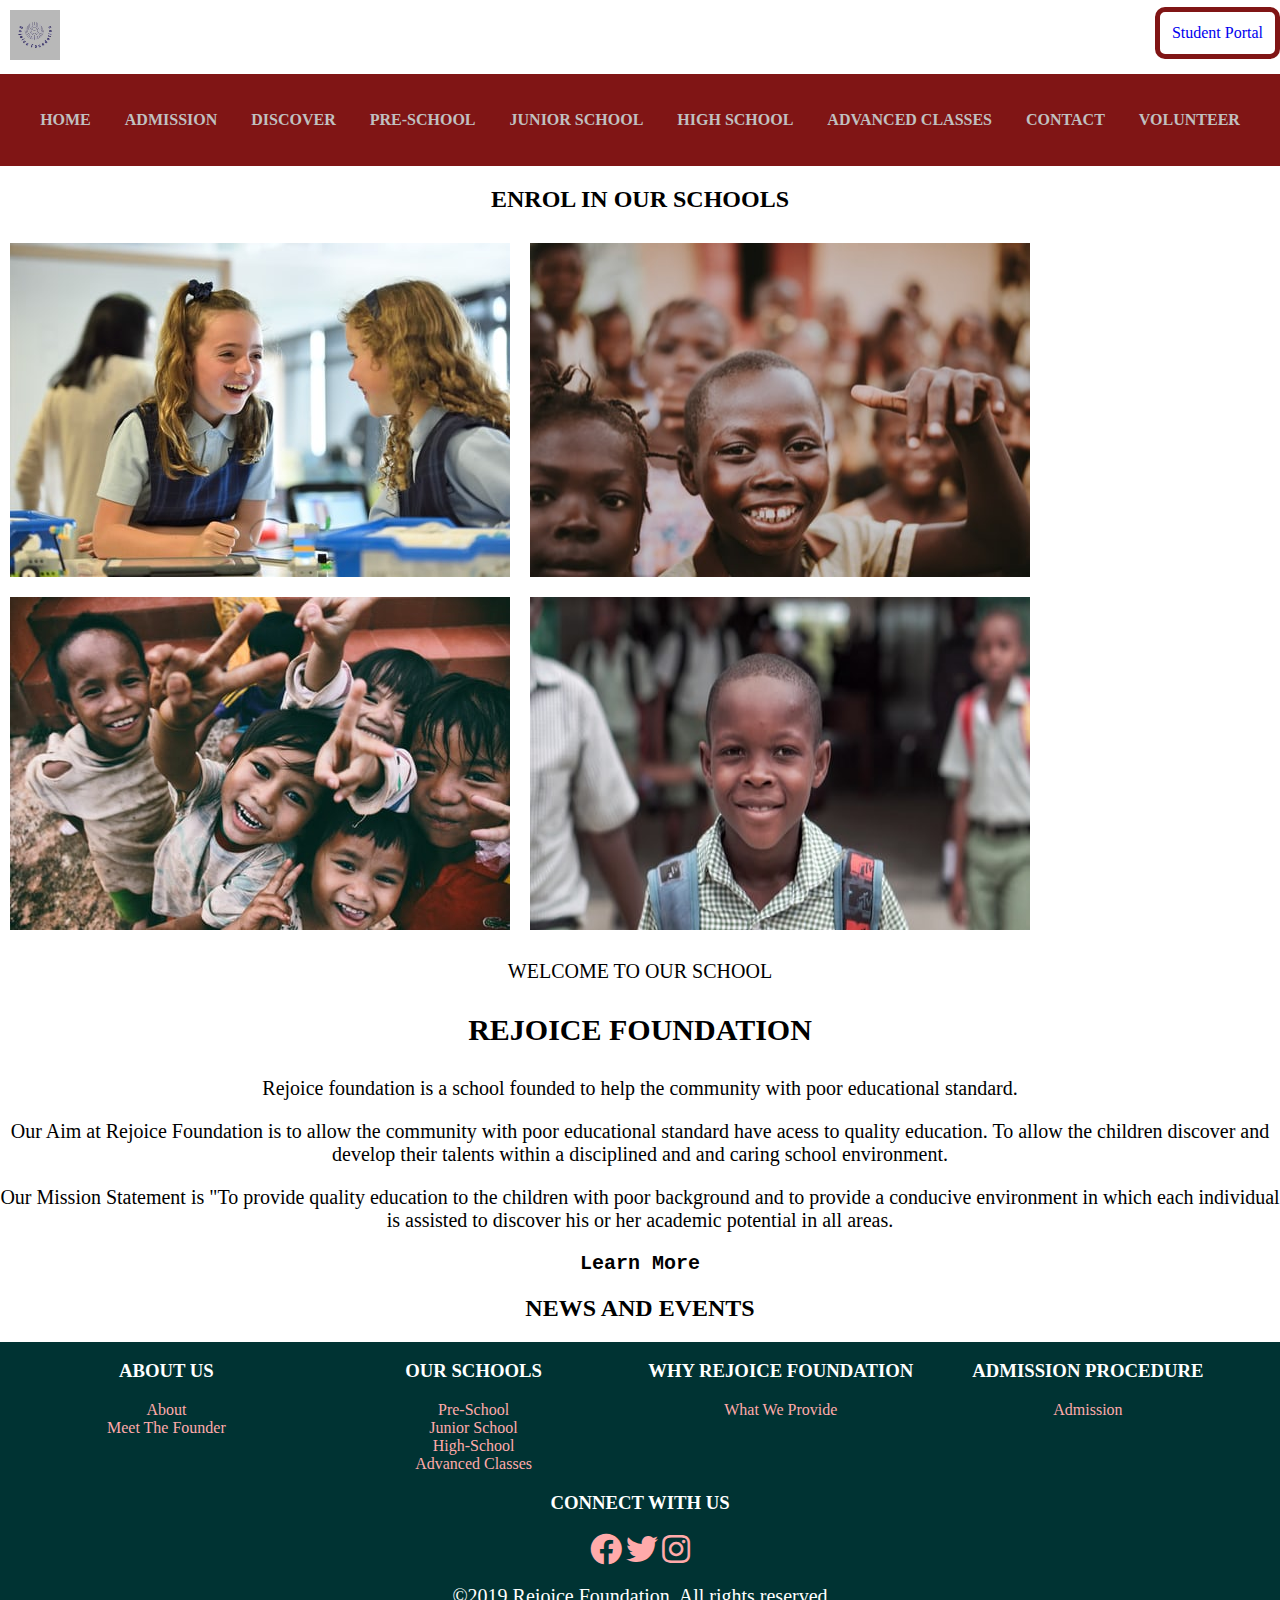
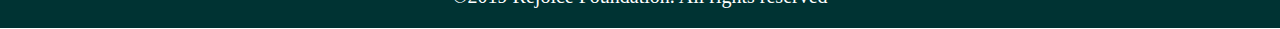
<file: index.html>
<!DOCTYPE html>
<html lang="en">
<head>
    <meta charset="UTF-8">
    <meta name="viewport" content="width=device-width, initial-scale=1.0">
    <meta http-equiv="X-UA-Compatible" content="ie=edge">
    <link rel="shortcut icon" href="./img/logo.jpeg" type="image/x-icon">
    <link rel="stylesheet" href="https://cdnjs.cloudflare.com/ajax/libs/font-awesome/4.7.0/css/font-awesome.min.css">
    <link rel="stylesheet" href="./CSS/fontawesome-free-5.11.2-web/fontawesome-free-5.11.2-web/css/all.css">
    <link rel="stylesheet" href="./CSS/fontawesome-free-5.11.2-web/fontawesome-free-5.11.2-web/js/all.js">
     
    <link rel="stylesheet" href="./CSS/style.css">
    <title>Rejoice Foundation</title>
</head>
<body>
    <nav>
        <div class="bg-wrapper">
        <img src="./img/logo.jpeg" alt="Rejoice foundation logo" width="50px" height="50px">
        <a href="studentportal.html">Student Portal</a>
        </div>
    </nav>
    <nav>
        <div class="topnav">
        <a href="#">HOME</a>
        <a href="admission.html">ADMISSION</a>
        <a href="discover.html">DISCOVER</a>
        <a href="pre-school.html">PRE-SCHOOL</a>
        <a href="junior-school.html">JUNIOR SCHOOL</a>
        <a href="high-school.html">HIGH SCHOOL</a>
        <a href="advanced-classes.html">ADVANCED CLASSES</a>
        <a href="contact.html">CONTACT</a>
        <a href="volunteer.html">VOLUNTEER</a>
        </div>
    </nav>
    <!-- add the first carousel image -->
    
    <h2>ENROL IN OUR SCHOOLS</h2>
    <!-- add image, linking to pre-school -->
    <div class="container">
    <img src="./img/student2.jfif" alt="">
    <img src="./img/atudent3.jfif" alt="">
    <img src="./img/student4.jfif" alt="">
    <img src="./img/student6.jfif" alt="">
    </div>
    <!-- add image linking to junior school -->
    <!-- add image linking to high school -->
    <!-- add image linking to advanced studies -->
    <div class="content">
        <p>WELCOME TO OUR SCHOOL</p>
        <p style="font-weight: bold; font-size: 30px; font-family: Cambria, Cochin, Georgia, Times, 'Times New Roman', serif;">REJOICE FOUNDATION</p>
        <P>Rejoice foundation is a school founded to help the community with poor educational standard.</P>
        <p>Our Aim at Rejoice Foundation is to allow the community with poor educational standard have acess to quality education. To allow the children discover and develop their talents within a disciplined and and caring school environment.</p>
        <p>Our Mission Statement is "To provide quality education to the children with poor background and to provide a conducive environment in which each individual is assisted to discover his or her academic potential in all areas.</p>
        <div class="learn">
        <a href="about.html">Learn More</a>
    </div>
    </div>
    <h2>NEWS AND EVENTS</h2>
    <!-- add images below the news and events -->
    <script>
        function myFunction() {
    var x = document.getElementById("myTopnav");
    if (x.className ===" topNav"){
         x.clasName +=" responsive";
    } else {
        x.className = "topnav";
    }    
}
    </script>
</body>

<footer class="footer">
    <div class="foot2">
    <section class="one">
        <h3>ABOUT US</h3>
        <a href="about.html">About</a><br>
        <a href="founder.html">Meet The Founder</a><br>
    </section>

    <section class="two">
        <h3>OUR SCHOOLS</h3>
        <a href="pre-school.html">Pre-School</a><br>
        <a href="junior-school.html">Junior School</a><br>
        <a href="high-school.html">High-School</a><br>
        <a href="advanced-classes.html">Advanced Classes</a><br>
    </section>

    <section class="three">
        <h3>WHY REJOICE FOUNDATION</h3>
    
        <a href="services.html">What We Provide</a><br>
    </section>

    <section class="four">
        <h3>ADMISSION PROCEDURE</h3>
        <a href="admission.html">Admission</a>
    </section>
</div>
    <div class="foot2">
        <h3>CONNECT WITH US</h3>
        <a href="#"><i class="fab fa-facebook fa-2x"></i></a>
        <a href="#"><i class="fab fa-twitter fa-2x"></i></a>
        <a href="#"><i class="fab fa-instagram fa-2x"></i></a>
        <p style="color: white;">&copy;2019 Rejoice Foundation. All rights reserved</p>
    </div>
    
</footer>
</html>
</file>
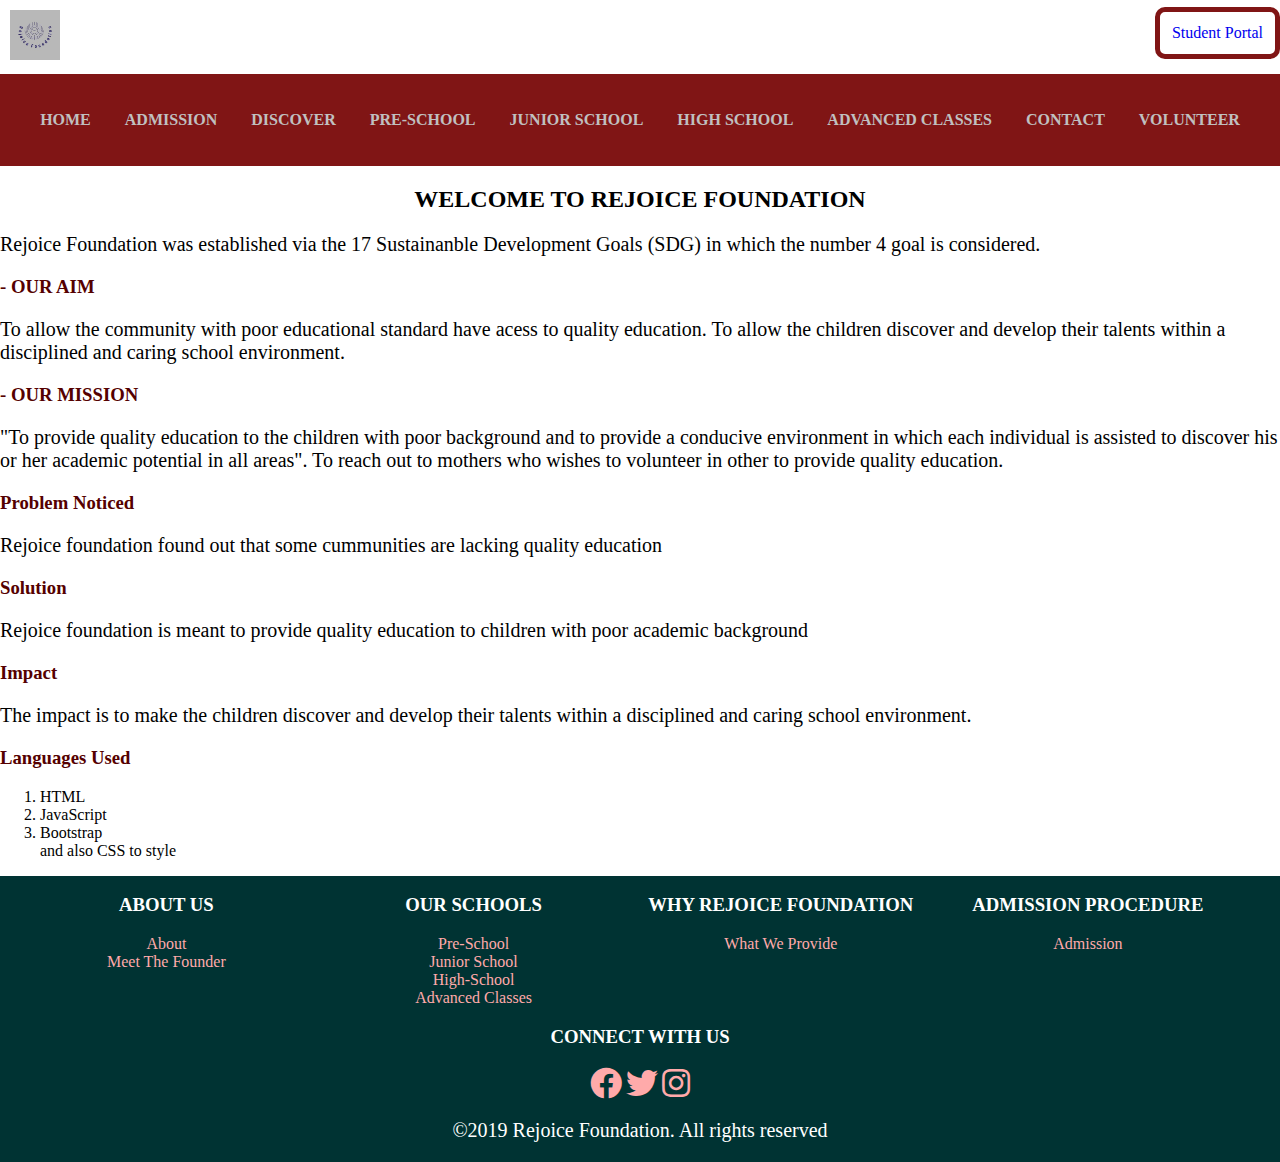
<file: about.html>
<!DOCTYPE html>
<html lang="en">
<head>
    <meta charset="UTF-8">
    <meta name="viewport" content="width=device-width, initial-scale=1.0">
    <meta http-equiv="X-UA-Compatible" content="ie=edge">
    <link rel="shortcut icon" href="./img/logo.jpeg" type="image/x-icon">
    <link rel="stylesheet" href="./CSS/fontawesome-free-5.11.2-web/fontawesome-free-5.11.2-web/css/all.css">
    <link rel="stylesheet" href="./CSS/fontawesome-free-5.11.2-web/fontawesome-free-5.11.2-web/js/all.js">
    <link rel="stylesheet" href="CSS/style.css">
    <title>Rejoice Foundation</title>
</head>
<body>
    <nav>
        <div class="bg-wrapper">
        <img src="./img/logo.jpeg" alt="Rejoice foundation logo" width="50px" height="50px">
        <a href="studentportal.html">Student Portal</a>
        </div>
    </nav>
    <nav>
        <div class="topnav">
        <a href="index.html">HOME</a>
        <a href="admission.html">ADMISSION</a>
        <a href="discover.html">DISCOVER</a>
        <a href="pre-school.html">PRE-SCHOOL</a>
        <a href="junior-school.html">JUNIOR SCHOOL</a>
        <a href="high-school.html">HIGH SCHOOL</a>
        <a href="advanced-classes.html">ADVANCED CLASSES</a>
        <a href="contact.html">CONTACT</a>
        <a href="volunteer.html">VOLUNTEER</a>
        </div>
    </nav>
    <!-- add image with about rejoice foundation writing -->
    <h2>WELCOME TO REJOICE FOUNDATION</h2>
    <P>Rejoice Foundation was established via the 17 Sustainanble Development Goals (SDG) in which the number 4 goal is considered. </P>
    <h3 style="color: #550000;">- OUR AIM</h3>
    <p>To allow the community with poor educational standard have acess to quality education. To allow the children discover and develop their talents within a disciplined and caring school environment.</p>
    <h3 style="color: #550000;">- OUR MISSION</h3>
    <P>"To provide quality education to the children with poor background and to provide a conducive environment in which each individual is assisted to discover his or her academic potential in all areas". To reach out to mothers who wishes to volunteer in other to provide quality education.</p>
        <h3 style="color: #550000;">Problem Noticed</h3>
        <p>Rejoice foundation found out that some cummunities are lacking quality education</p>
        <h3 style="color: #550000;">Solution </h3>
        <p>Rejoice foundation is meant to provide quality education to children with poor academic background</p>
        <h3 style="color: #550000;">Impact</h3>
        <p>The impact is to make the children discover and develop their talents within a disciplined and caring school environment.</p>
        <h3 style="color: #550000;">Languages Used</h3>
        <ol>
            <li>HTML</li>
            <li>JavaScript</li>
            <li>Bootstrap</li> and also CSS to style
        </ol>
        <!-- add image -->
</body>
<footer class="footer">
    <div class="foot2">
    <section class="one">
        <h3>ABOUT US</h3>
        <a href="about.html">About</a><br>
        <a href="founder.html">Meet The Founder</a><br>
    </section>

    <section class="two">
        <h3>OUR SCHOOLS</h3>
        <a href="pre-school.html">Pre-School</a><br>
        <a href="junior-school.html">Junior School</a><br>
        <a href="high-school.html">High-School</a><br>
        <a href="advanced-classes.html">Advanced Classes</a><br>
    </section>

    <section class="three">
        <h3>WHY REJOICE FOUNDATION</h3>
    
        <a href="services.html">What We Provide</a><br>
    </section>

    <section class="four">
        <h3>ADMISSION PROCEDURE</h3>
        <a href="admission.html">Admission</a>
    </section>
</div>
    <div class="foot2">
        <h3>CONNECT WITH US</h3>
        <a href="#"><i class="fab fa-facebook fa-2x"></i></a>
        <a href="#"><i class="fab fa-twitter fa-2x"></i></a>
        <a href="#"><i class="fab fa-instagram fa-2x"></i></a>
        <p style="color: white;">&copy;2019 Rejoice Foundation. All rights reserved</p>
    </div>
    
</footer>
</html>
</file>
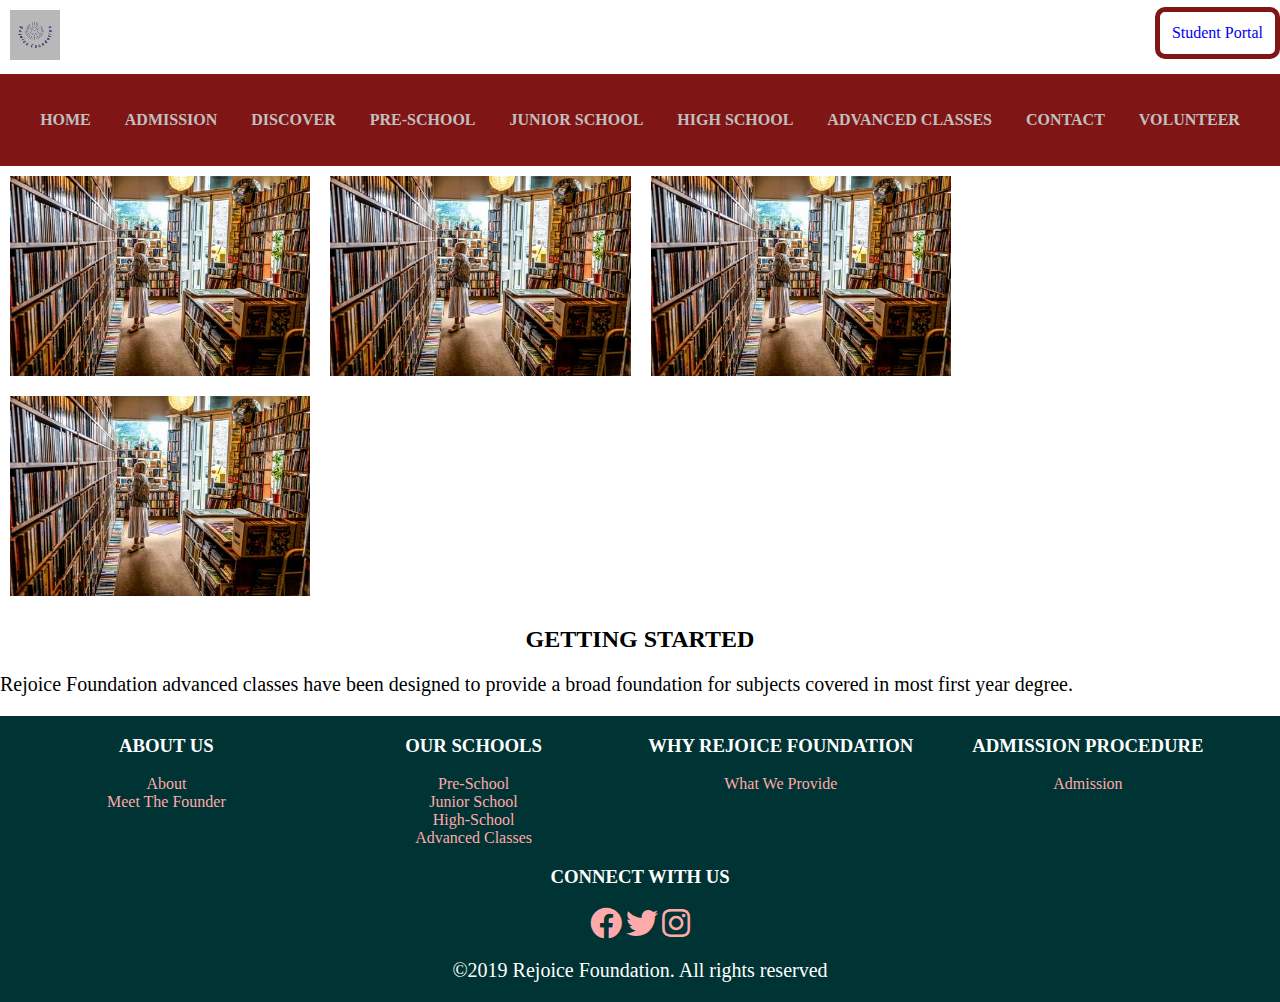
<file: advanced-classes.html>
<!DOCTYPE html>
<html lang="en">
<head>
    <meta charset="UTF-8">
    <meta name="viewport" content="width=device-width, initial-scale=1.0">
    <meta http-equiv="X-UA-Compatible" content="ie=edge">
    <link rel="shortcut icon" href="./img/logo.jpeg" type="image/x-icon">
    <link rel="stylesheet" href="./CSS/fontawesome-free-5.11.2-web/fontawesome-free-5.11.2-web/css/all.css">
    <link rel="stylesheet" href="./CSS/fontawesome-free-5.11.2-web/fontawesome-free-5.11.2-web/js/all.js">
    <link rel="stylesheet" href="CSS/style.css">
    <title>Rejoice Foundation</title>
</head>
<body>
    <nav>
        <div class="bg-wrapper">
        <img src="./img/logo.jpeg" alt="Rejoice foundation logo" width="50px" height="50px">
        <a href="studentportal.html">Student Portal</a>
        </div>
    </nav>
    <nav>
        <div class="topnav">
        <a href="index.html">HOME</a>
        <a href="admission.html">ADMISSION</a>
        <a href="discover.html">DISCOVER</a>
        <a href="pre-school.html">PRE-SCHOOL</a>
        <a href="junior-school.html">JUNIOR SCHOOL</a>
        <a href="high-school.html">HIGH SCHOOL</a>
        <a href="#">ADVANCED CLASSES</a>
        <a href="contact.html">CONTACT</a>
        <a href="volunteer.html">VOLUNTEER</a>
        </div>
    </nav>
    <!-- add image with advanced classes writting -->
    <div class="container">
        <img src="./img/library2.jfif" alt="lib2" weight="350" height="200px">
        <img src="./img/library2.jfif" alt="lib2" weight="350" height="200px">
        <img src="./img/library2.jfif" alt="lib2" weight="350" height="200px">
        <img src="./img/library2.jfif" alt="lib2" weight="350" height="200px">
    </div>
    <!-- add carousel image -->
    <!-- add image -->
    <h2>GETTING STARTED</h2>
    <p>Rejoice Foundation advanced classes have been designed to provide a broad foundation for subjects covered in most first year degree.</p>
</body>
<footer class="footer">
    <div class="foot2">
    <section class="one">
        <h3>ABOUT US</h3>
        <a href="about.html">About</a><br>
        <a href="founder.html">Meet The Founder</a><br>
    </section>

    <section class="two">
        <h3>OUR SCHOOLS</h3>
        <a href="pre-school.html">Pre-School</a><br>
        <a href="junior-school.html">Junior School</a><br>
        <a href="high-school.html">High-School</a><br>
        <a href="advanced-classes.html">Advanced Classes</a><br>
    </section>

    <section class="three">
        <h3>WHY REJOICE FOUNDATION</h3>
    
        <a href="services.html">What We Provide</a><br>
    </section>

    <section class="four">
        <h3>ADMISSION PROCEDURE</h3>
        <a href="admission.html">Admission</a>
    </section>
</div>
    <div class="foot2">
        <h3>CONNECT WITH US</h3>
        <a href="#"><i class="fab fa-facebook fa-2x"></i></a>
        <a href="#"><i class="fab fa-twitter fa-2x"></i></a>
        <a href="#"><i class="fab fa-instagram fa-2x"></i></a>
        <p style="color: white;">&copy;2019 Rejoice Foundation. All rights reserved</p>
    </div>
    
</footer>
</html>
</file>
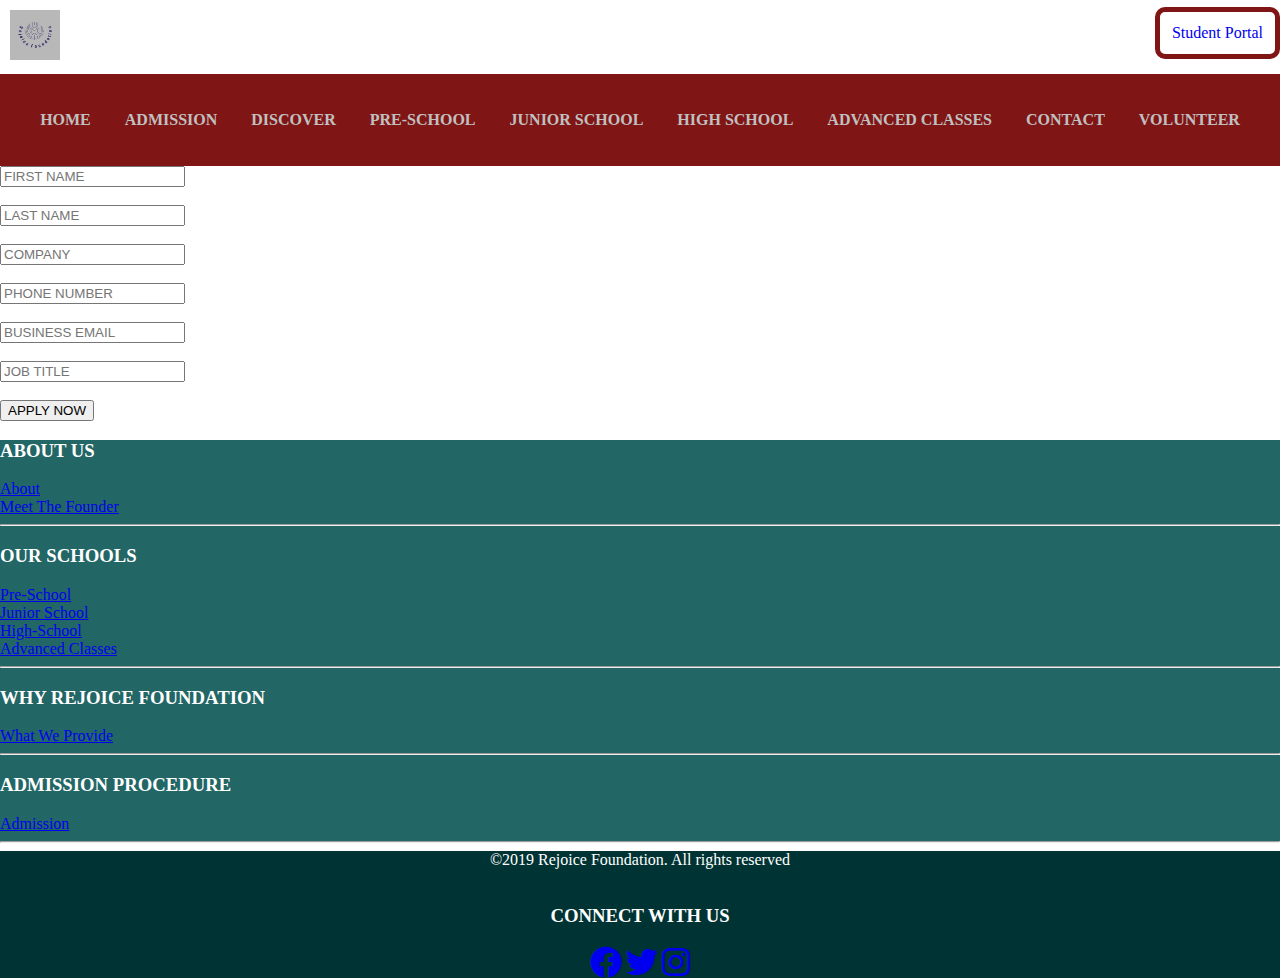
<file: contact.html>
<!DOCTYPE html>
<html lang="en">
<head>
    <meta charset="UTF-8">
    <meta name="viewport" content="width=device-width, initial-scale=1.0">
    <meta http-equiv="X-UA-Compatible" content="ie=edge">
    <link rel="shortcut icon" href="./img/logo.jpeg" type="image/x-icon">
    <link rel="stylesheet" href="./CSS/fontawesome-free-5.11.2-web/fontawesome-free-5.11.2-web/css/all.css">
    <link rel="stylesheet" href="./CSS/fontawesome-free-5.11.2-web/fontawesome-free-5.11.2-web/js/all.js">
    <link rel="stylesheet" href="CSS/style.css">
    <title>Rejoice Foundation</title>
</head>
<body>
    <nav>
        <div class="bg-wrapper">
        <img src="./img/logo.jpeg" alt="Rejoice foundation logo" width="50px" height="50px">
        <a href="studentportal.html">Student Portal</a>
        </div>
    </nav>
    <nav>
        <div class="topnav">
        <a href="index.html">HOME</a>
        <a href="admission.html">ADMISSION</a>
        <a href="discover.html">DISCOVER</a>
        <a href="pre-school.html">PRE-SCHOOL</a>
        <a href="junior-school.html">JUNIOR SCHOOL</a>
        <a href="high-school.html">HIGH SCHOOL</a>
        <a href="advanced-classes.html">ADVANCED CLASSES</a>
        <a href="#">CONTACT</a>
        <a href="volunteer.html">VOLUNTEER</a>
        </div>
    </nav>
    <!-- image with contact us writing -->
    <input type="text" placeholder="FIRST NAME"><br><br>
    <input type="text" placeholder="LAST NAME"><br><br>
    <input type="text" placeholder="COMPANY"><br><br>
    <input type="text" placeholder="PHONE NUMBER"><br><br>
    <input type="email" placeholder="BUSINESS EMAIL"><br><br>
    <input type="text" placeholder="JOB TITLE"><br><br>
    <input type="submit" value="APPLY NOW"><br>
</body>
<div class="foot">
    <footer>
        <h3>ABOUT US</h3>
        <a href="about.html">About</a><br>
        <a href="founder.html">Meet The Founder</a><br>
        
    </footer><hr>
    <footer>
        <h3>OUR SCHOOLS</h3>
        <a href="pre-school.html">Pre-School</a><br>
        <a href="junior-school.html">Junior School</a><br>
        <a href="high-school.html">High-School</a><br>
        <a href="advanced-classes.html">Advanced Classes</a><br>
    </footer><hr>
    <footer>
        <h3>WHY REJOICE FOUNDATION</h3>
        
        <a href="services.html">What We Provide</a><br>
    </footer><hr>
    <footer>
        <h3>ADMISSION PROCEDURE</h3>
        <a href="admission.html">Admission</a>
    </footer><hr>
    </div>
    <div class="foot2">
    <footer style="color: white;">&copy;2019 Rejoice Foundation. All rights reserved</footer><br>
    <h3>CONNECT WITH US</h3>
    <a href="#"><i class="fab fa-facebook fa-2x"></i></a>
    <a href="#"><i class="fab fa-twitter fa-2x"></i></a>
    <a href="#"><i class="fab fa-instagram fa-2x"></i></a>
    </div>
</html>
</file>
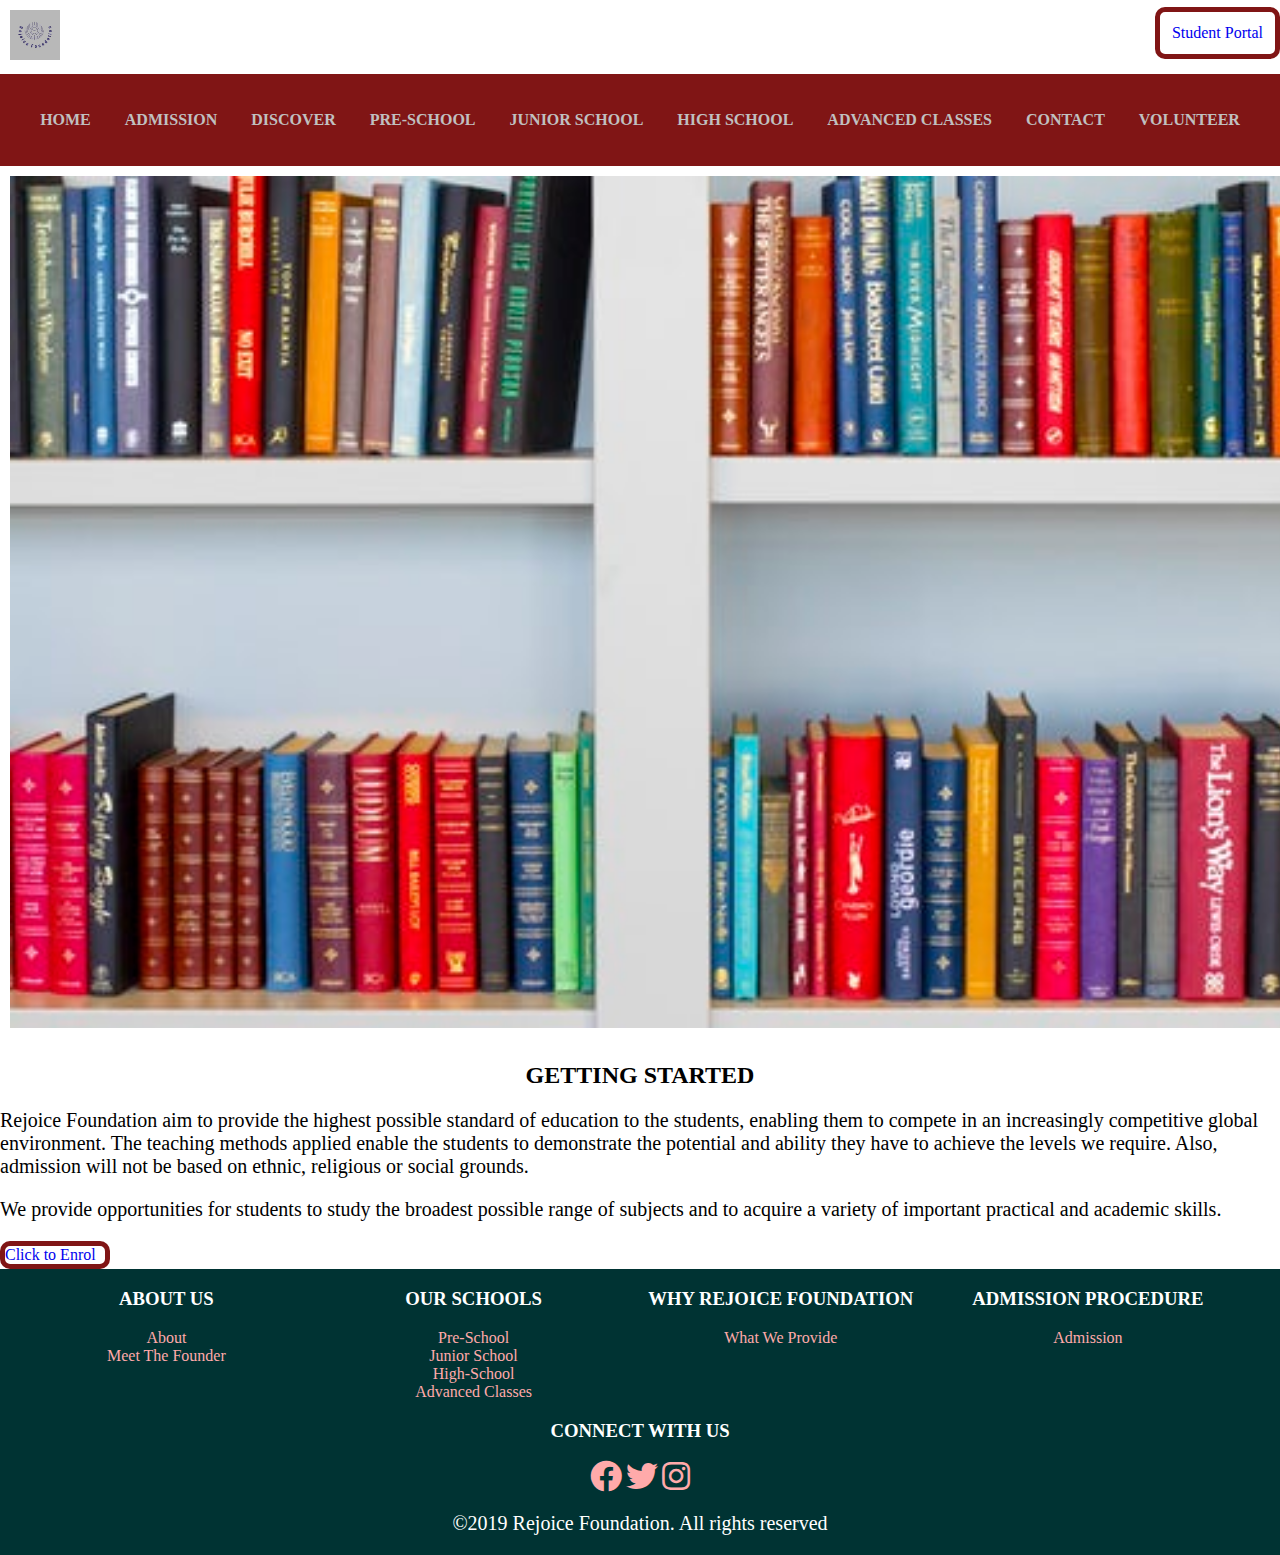
<file: high-school.html>
<!DOCTYPE html>
<html lang="en">
<head>
    <meta charset="UTF-8">
    <meta name="viewport" content="width=device-width, initial-scale=1.0">
    <meta http-equiv="X-UA-Compatible" content="ie=edge">
    <link rel="shortcut icon" href="./img/logo.jpeg" type="image/x-icon">
    <link rel="stylesheet" href="./CSS/fontawesome-free-5.11.2-web/fontawesome-free-5.11.2-web/css/all.css">
    <link rel="stylesheet" href="./CSS/fontawesome-free-5.11.2-web/fontawesome-free-5.11.2-web/js/all.js">
    <link rel="stylesheet" href="CSS/style.css">
    <title>Rejoice Foundation</title>
</head>
<body>
    <nav>
        <div class="bg-wrapper">
        <img src="./img/logo.jpeg" alt="Rejoice foundation logo" width="50px" height="50px">
        <a href="studentportal.html">Student Portal</a>
        </div>
    </nav>
    <nav>
        <div class="topnav">
        <a href="index.html">HOME</a>
        <a href="admission.html">ADMISSION</a>
        <a href="discover.html">DISCOVER</a>
        <a href="pre-school.html">PRE-SCHOOL</a>
        <a href="junior-school.html">JUNIOR SCHOOL</a>
        <a href="#">HIGH SCHOOL</a>
        <a href="advanced-classes.html">ADVANCED CLASSES</a>
        <a href="contact.html">CONTACT</a>
        <a href="volunteer.html">VOLUNTEER</a>
        </div>
    </nav>
    <!-- add image with senior school writting -->
    <div>
        <img src="./img/library4.jfif" alt="lib4" width="100%">
    </div>
    <!-- add carousel image -->
    <!-- add image -->
    <h2>GETTING STARTED</h2>
    <p>Rejoice Foundation aim to provide the highest possible standard of education to the students, enabling them to compete in an increasingly competitive global environment. The teaching methods applied enable the students to demonstrate the potential and ability they have to achieve the levels we require. Also, admission will not be based on ethnic, religious or social grounds.</p>
    <p>We provide opportunities for students to study the broadest possible range of subjects and to acquire a variety of important practical and academic skills.</p>
    <div class="ad">
    <a href="admission.html">Click to Enrol</a>
    </div>
</body>
<footer class="footer">
    <div class="foot2">
    <section class="one">
        <h3>ABOUT US</h3>
        <a href="about.html">About</a><br>
        <a href="founder.html">Meet The Founder</a><br>
    </section>

    <section class="two">
        <h3>OUR SCHOOLS</h3>
        <a href="pre-school.html">Pre-School</a><br>
        <a href="junior-school.html">Junior School</a><br>
        <a href="high-school.html">High-School</a><br>
        <a href="advanced-classes.html">Advanced Classes</a><br>
    </section>

    <section class="three">
        <h3>WHY REJOICE FOUNDATION</h3>
    
        <a href="services.html">What We Provide</a><br>
    </section>

    <section class="four">
        <h3>ADMISSION PROCEDURE</h3>
        <a href="admission.html">Admission</a>
    </section>
</div>
    <div class="foot2">
        <h3>CONNECT WITH US</h3>
        <a href="#"><i class="fab fa-facebook fa-2x"></i></a>
        <a href="#"><i class="fab fa-twitter fa-2x"></i></a>
        <a href="#"><i class="fab fa-instagram fa-2x"></i></a>
        <p style="color: white;">&copy;2019 Rejoice Foundation. All rights reserved</p>
    </div>
    
</footer>
</html>
</file>
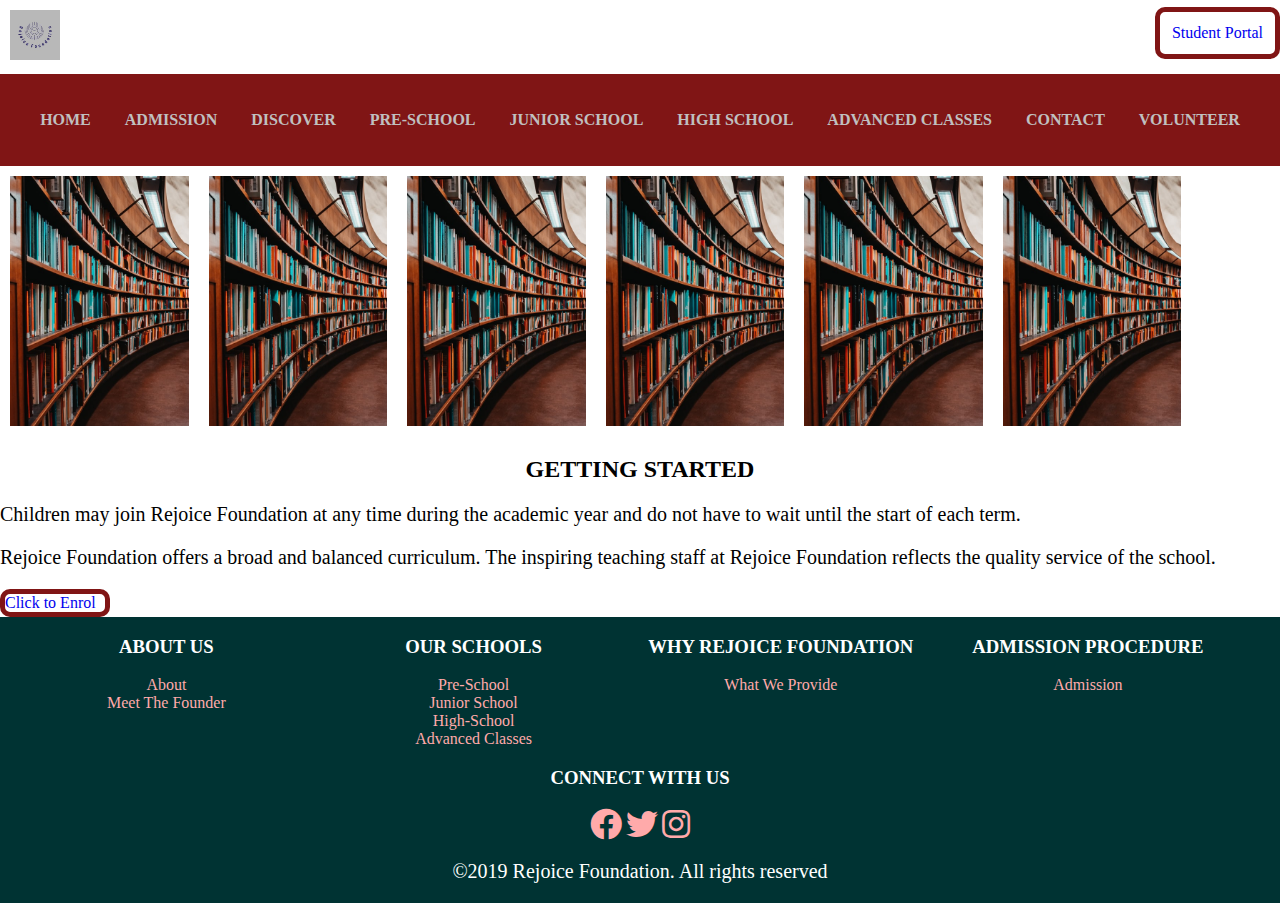
<file: junior-school.html>
<!DOCTYPE html>
<html lang="en">
<head>
    <meta charset="UTF-8">
    <meta name="viewport" content="width=device-width, initial-scale=1.0">
    <meta http-equiv="X-UA-Compatible" content="ie=edge">
    <link rel="shortcut icon" href="./img/logo.jpeg" type="image/x-icon">
    <link rel="stylesheet" href="./CSS/fontawesome-free-5.11.2-web/fontawesome-free-5.11.2-web/css/all.css">
    <link rel="stylesheet" href="./CSS/fontawesome-free-5.11.2-web/fontawesome-free-5.11.2-web/js/all.js">
    <link rel="stylesheet" href="CSS/style.css">
    <title>Rejoice Foundation</title>
</head>
<body>
    <nav>
        <div class="bg-wrapper">
        <img src="./img/logo.jpeg" alt="Rejoice foundation logo" width="50px" height="50px">
        <a href="studentportal.html">Student Portal</a>
        </div>
    </nav>
    <nav>
        <div class="topnav">
        <a href="index.html">HOME</a>
        <a href="admission.html">ADMISSION</a>
        <a href="discover.html">DISCOVER</a>
        <a href="pre-school.html">PRE-SCHOOL</a>
        <a href="#">JUNIOR SCHOOL</a>
        <a href="high-school.html">HIGH SCHOOL</a>
        <a href="advanced-classes.html">ADVANCED CLASSES</a>
        <a href="contact.html">CONTACT</a>
        <a href="volunteer.html">VOLUNTEER</a>
        </div>
    </nav>
    <!-- add image with junior school writting -->
    <div class="container">
        <img src="./img/library3.jfif" alt="library" weight="400px" height="250px">
        <img src="./img/library3.jfif" alt="library3"weight="400px" height="250px">
        <img src="./img/library3.jfif" alt="lib" weight="400px" height="250px">
        <img src="./img/library3.jfif" alt="lib" weight="400px" height="250px">
        <img src="./img/library3.jfif" alt="lib" weight="400px" height="250px">
        <img src="./img/library3.jfif" alt="lib" weight="400px" height="250px">
    </div>
    
    <!-- add carousel image -->
    <!-- add image -->
    <h2>GETTING STARTED</h2>
    <p>Children may join Rejoice Foundation at any time during the academic year and do not have to wait until the start of each term.</p>
    <p>Rejoice Foundation offers a broad and balanced curriculum. The inspiring teaching staff at Rejoice Foundation reflects the quality service of the school.</p>
    <div class="ad">
    <a href="admission.html">Click to Enrol</a>
    </div>
</body>
<footer class="footer">
    <div class="foot2">
    <section class="one">
        <h3>ABOUT US</h3>
        <a href="about.html">About</a><br>
        <a href="founder.html">Meet The Founder</a><br>
    </section>

    <section class="two">
        <h3>OUR SCHOOLS</h3>
        <a href="pre-school.html">Pre-School</a><br>
        <a href="junior-school.html">Junior School</a><br>
        <a href="high-school.html">High-School</a><br>
        <a href="advanced-classes.html">Advanced Classes</a><br>
    </section>

    <section class="three">
        <h3>WHY REJOICE FOUNDATION</h3>
    
        <a href="services.html">What We Provide</a><br>
    </section>

    <section class="four">
        <h3>ADMISSION PROCEDURE</h3>
        <a href="admission.html">Admission</a>
    </section>
</div>
    <div class="foot2">
        <h3>CONNECT WITH US</h3>
        <a href="#"><i class="fab fa-facebook fa-2x"></i></a>
        <a href="#"><i class="fab fa-twitter fa-2x"></i></a>
        <a href="#"><i class="fab fa-instagram fa-2x"></i></a>
        <p style="color: white;">&copy;2019 Rejoice Foundation. All rights reserved</p>
    </div>
    
</footer>
</file>
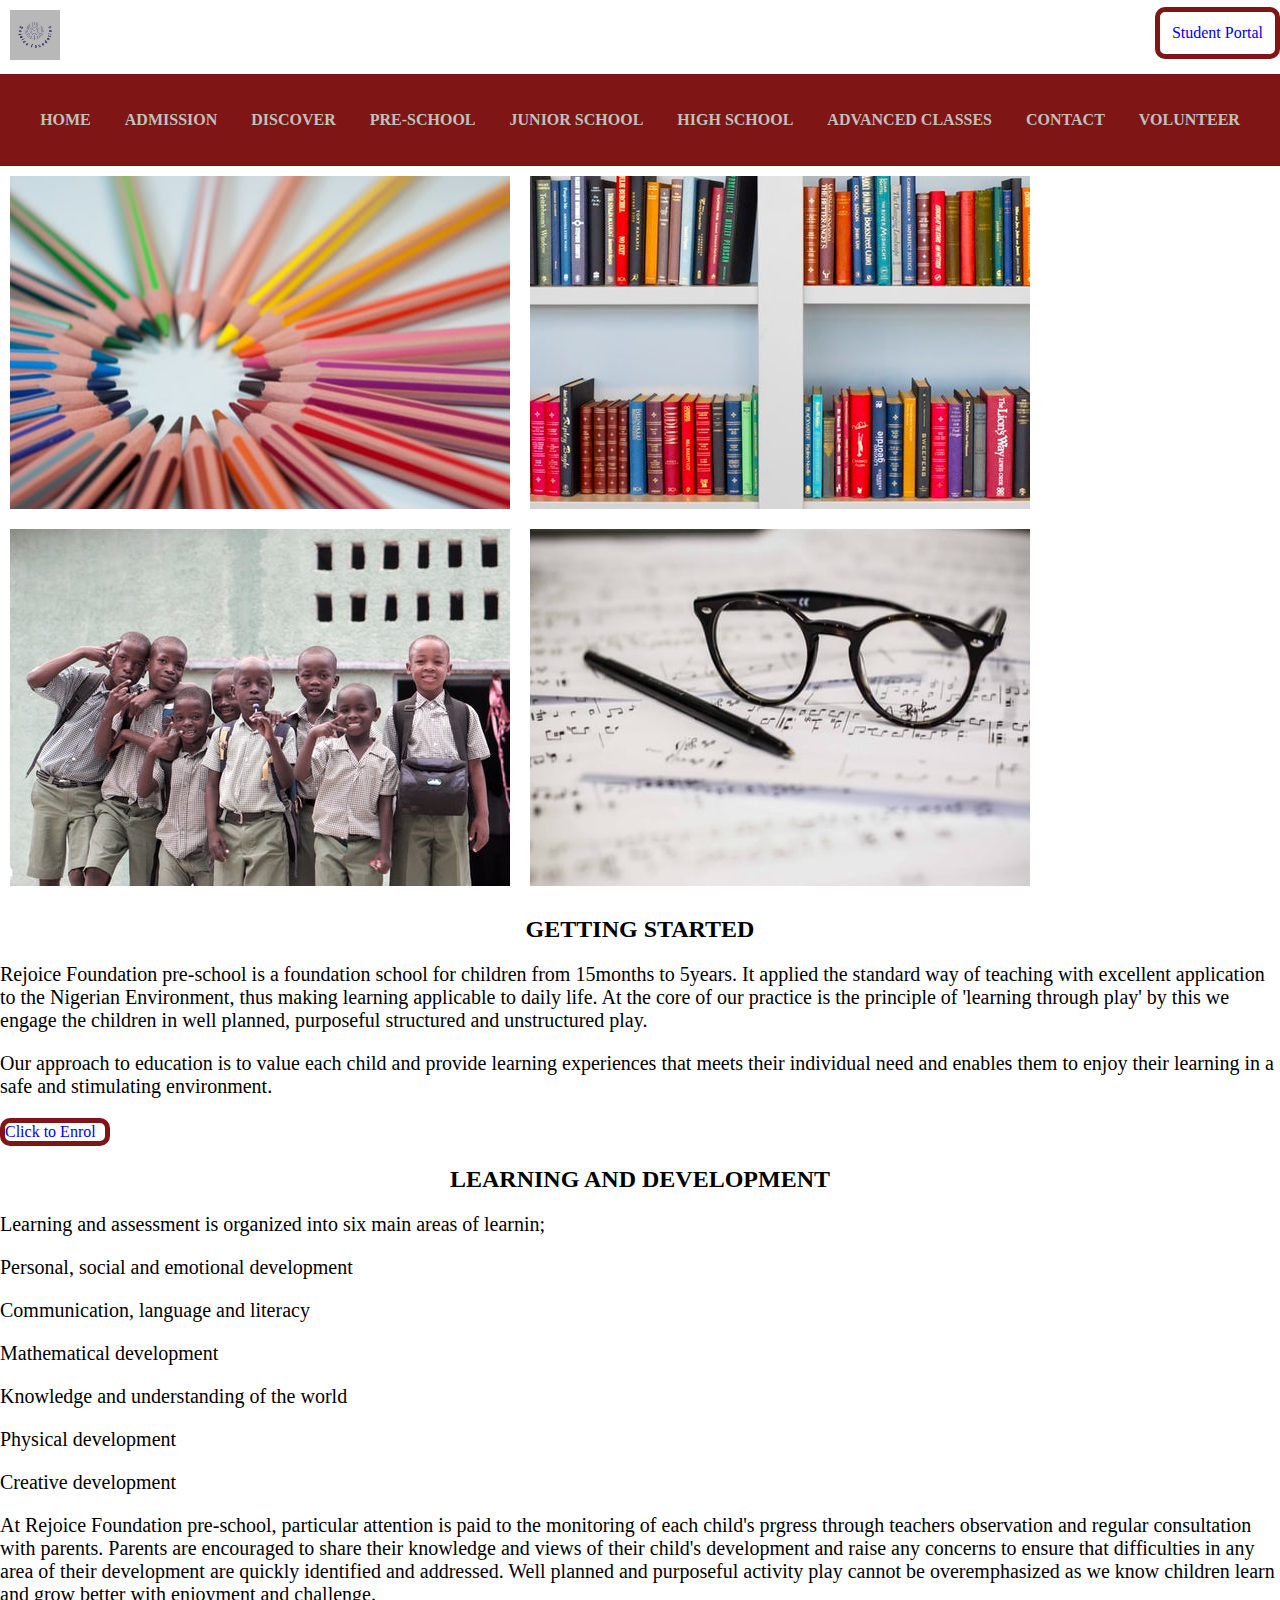
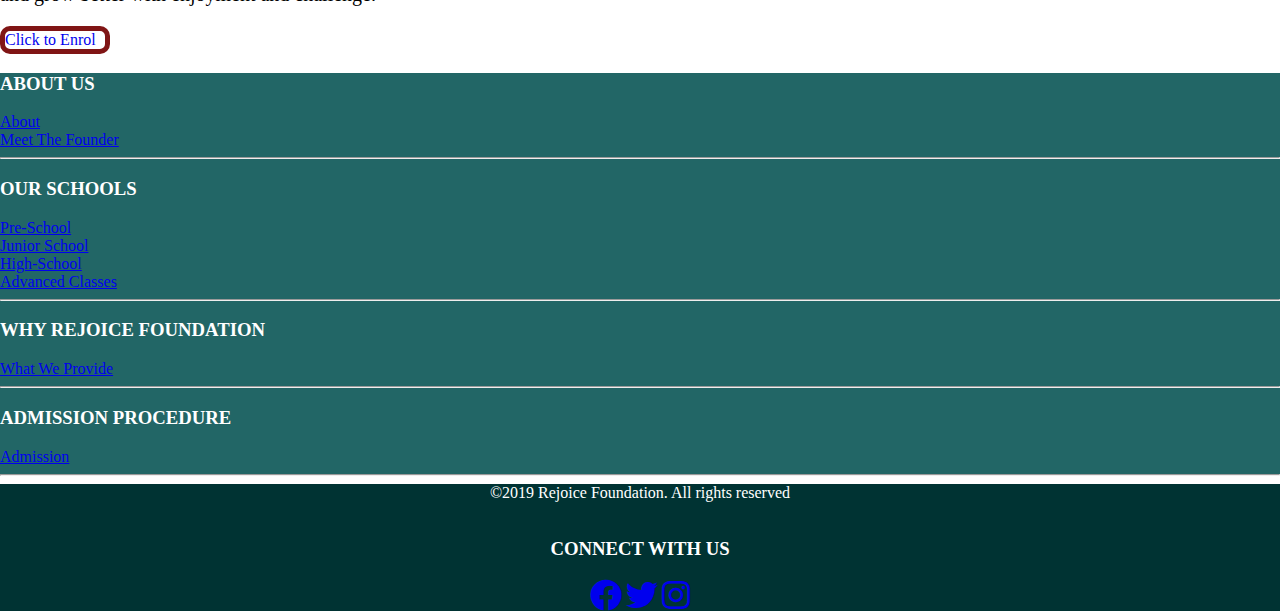
<file: pre-school.html>
<!DOCTYPE html>
<html lang="en">
<head>
    <meta charset="UTF-8">
    <meta name="viewport" content="width=device-width, initial-scale=1.0">
    <meta http-equiv="X-UA-Compatible" content="ie=edge">
    <link rel="shortcut icon" href="./img/logo.jpeg" type="image/x-icon">
    <link rel="stylesheet" href="./CSS/fontawesome-free-5.11.2-web/fontawesome-free-5.11.2-web/css/all.css">
    <link rel="stylesheet" href="./CSS/fontawesome-free-5.11.2-web/fontawesome-free-5.11.2-web/js/all.js">
    <link rel="stylesheet" href="CSS/style.css">
    <title>Rejoice Foundation</title>
</head>
<body>
    <nav>
        <div class="bg-wrapper">
        <img src="./img/logo.jpeg" alt="Rejoice foundation logo" width="50px" height="50px">
        <a href="studentportal.html">Student Portal</a>
        </div>
    </nav>
    <nav>
        <div class="topnav">
        <a href="index.html">HOME</a>
        <a href="admission.html">ADMISSION</a>
        <a href="discover.html">DISCOVER</a>
        <a href="#">PRE-SCHOOL</a>
        <a href="junior-school.html">JUNIOR SCHOOL</a>
        <a href="high-school.html">HIGH SCHOOL</a>
        <a href="advanced-classes.html">ADVANCED CLASSES</a>
        <a href="contact.html">CONTACT</a>
        <a href="volunteer.html">VOLUNTEER</a>
        </div>
    </nav>
    <!-- add image with pre-school writting -->
    <div class="container">
    <img src="./img/student15.jfif" alt="stdnt15">
    <img src="./img/library4.jfif" alt="library">
    <img src="./img/student14.jfif" alt="stdnt14">
    <img src="./img/student9.jfif" alt="stdnt9">
    </div>
    <!-- add carousel image -->
    <!-- add image -->
    <h2>GETTING STARTED</h2>
    <p>Rejoice Foundation pre-school is a foundation school for children from 15months to 5years. It applied the standard way of teaching with excellent application to the Nigerian Environment, thus making learning applicable to daily life. At the core of our practice is the principle of 'learning through play' by this we engage the children in well planned, purposeful structured and unstructured play.</p>
    <p>Our approach to education is to value each child and provide learning experiences that meets their individual need and enables them to enjoy their learning in a safe and stimulating environment.</p> 
   <div class="ad">
    <a href="admission.html">Click to Enrol</a>
    </div>
    <!-- ADD IMAGE -->
    <h2>LEARNING AND DEVELOPMENT</h2>
    <p>Learning and assessment is organized into six main areas of learnin;</p>
    <p>Personal, social and emotional development</p>
    <p>Communication, language and literacy</p>
    <p>Mathematical development</p>
    <p>Knowledge and understanding of the world</p>
    <p>Physical development</p>
    <p>Creative development</p>
    <p>At Rejoice Foundation pre-school, particular attention is paid to the monitoring of each child's prgress through teachers observation and regular consultation with parents. Parents are encouraged to share their knowledge and views of their child's development and raise any concerns to ensure that difficulties in any area of their development are quickly identified and addressed. Well planned and purposeful activity play cannot be overemphasized as we know children learn and grow better with enjoyment and challenge.</p>
    <div class="ad">
    <a href="admission.html">Click to Enrol</a>
    </div>
</body>
<div class="foot">
    <footer>
        <h3>ABOUT US</h3>
        <a href="about.html">About</a><br>
        <a href="founder.html">Meet The Founder</a><br>
        
    </footer><hr>
    <footer>
        <h3>OUR SCHOOLS</h3>
        <a href="pre-school.html">Pre-School</a><br>
        <a href="junior-school.html">Junior School</a><br>
        <a href="high-school.html">High-School</a><br>
        <a href="advanced-classes.html">Advanced Classes</a><br>
    </footer><hr>
    <footer>
        <h3>WHY REJOICE FOUNDATION</h3>
        
        <a href="services.html">What We Provide</a><br>
    </footer><hr>
    <footer>
        <h3>ADMISSION PROCEDURE</h3>
        <a href="admission.html">Admission</a>
    </footer><hr>
    </div>
    <div class="foot2">
    <footer style="color: white;">&copy;2019 Rejoice Foundation. All rights reserved</footer><br>
    <h3>CONNECT WITH US</h3>
    <a href="#"><i class="fab fa-facebook fa-2x"></i></a>
    <a href="#"><i class="fab fa-twitter fa-2x"></i></a>
    <a href="#"><i class="fab fa-instagram fa-2x"></i></a>
    </div>
</html>
</file>
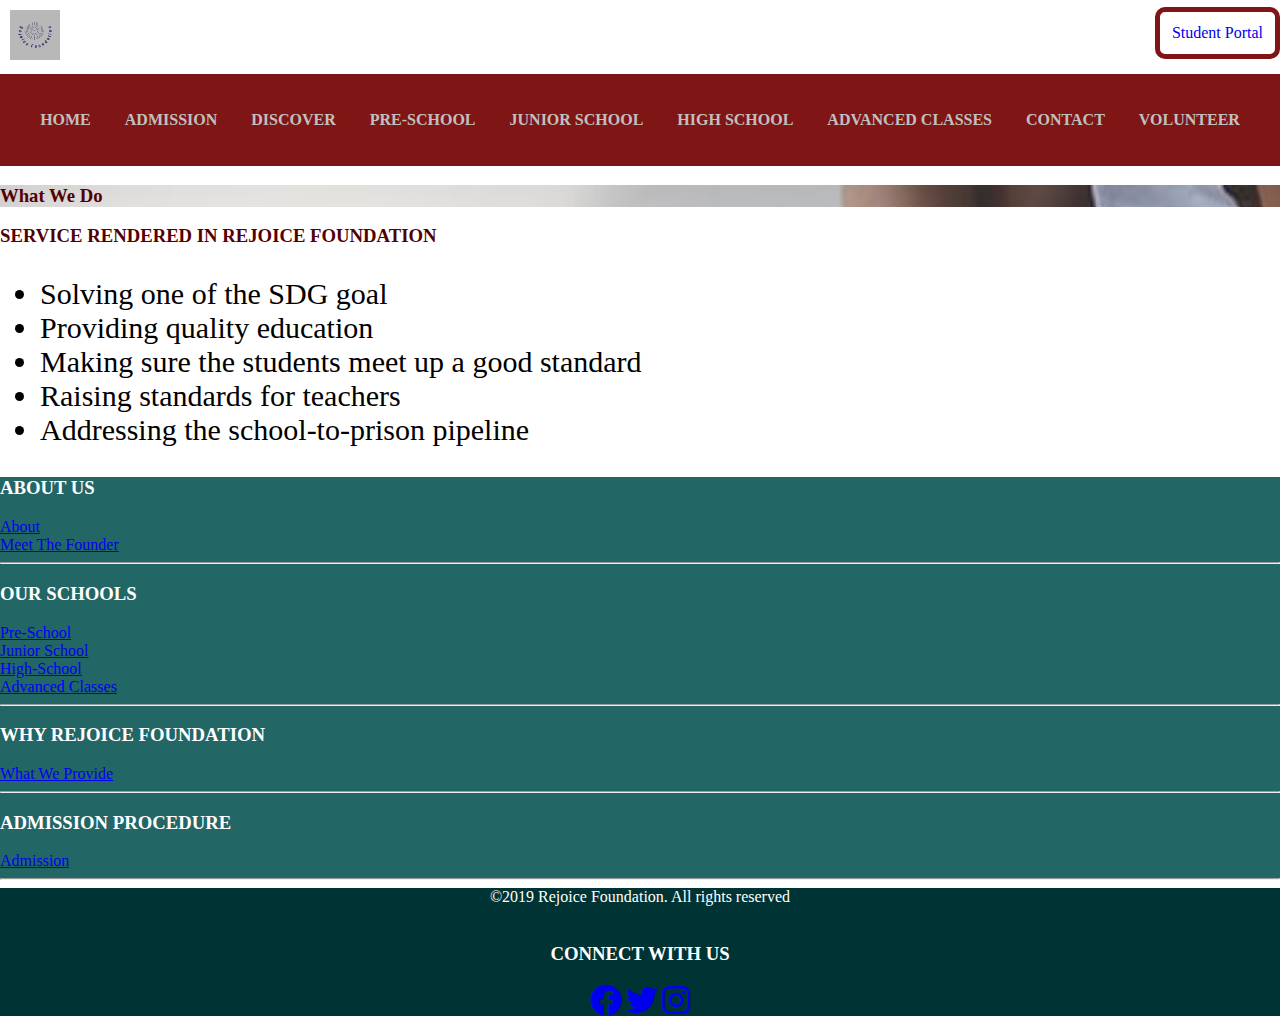
<file: services.html>
<!DOCTYPE html>
<html lang="en">
<head>
    <meta charset="UTF-8">
    <meta name="viewport" content="width=device-width, initial-scale=1.0">
    <meta http-equiv="X-UA-Compatible" content="ie=edge">
    <link rel="shortcut icon" href="img/logo.jpeg" type="image/x-icon">
    <link rel="stylesheet" href="./CSS/fontawesome-free-5.11.2-web/fontawesome-free-5.11.2-web/css/all.css">
    <link rel="stylesheet" href="./CSS/fontawesome-free-5.11.2-web/fontawesome-free-5.11.2-web/js/all.js">
    <link rel="stylesheet" href="CSS/style.css">
    <title>Rejoice Foundation</title>
</head>
<body>
    <nav>
        <div class="bg-wrapper">
        <img src="./img/logo.jpeg" alt="Rejoice foundation logo" width="50px" height="50px">
        <a href="studentportal.html">Student Portal</a>
        </div>
    </nav>
    <nav>
        <div class="topnav">
        <a href="index.html">HOME</a>
        <a href="admission.html">ADMISSION</a>
        <a href="discover.html">DISCOVER</a>
        <a href="pre-school.html">PRE-SCHOOL</a>
        <a href="junior-school.html">JUNIOR SCHOOL</a>
        <a href="high-school.html">HIGH SCHOOL</a>
        <a href="advanced-classes.html">ADVANCED CLASSES</a>
        <a href="contact.html">CONTACT</a>
        <a href="volunteer.html">VOLUNTEER</a>
        </div>
    </nav>
    <!-- add img with what we do writing -->
    <div class="service-image">
    <div class="service-text">
       <h3 style="color: #550000;">What We Do</h3>
    </div>
    </div>
        <h3 style="color: #550000;">SERVICE RENDERED IN REJOICE FOUNDATION</h3>
    <ul style="font-size: 30px;">
        <li>Solving one of the SDG goal</li>
        <li>Providing quality education</li>
        <li>Making sure the students meet up a good standard</li>
        <li>Raising standards for teachers</li>
        <li>Addressing the school-to-prison pipeline</li>
    </ul>
    <div class="foot">
        <footer>
            <h3>ABOUT US</h3>
            <a href="about.html">About</a><br>
            <a href="founder.html">Meet The Founder</a><br>
            
        </footer><hr>
        <footer>
            <h3>OUR SCHOOLS</h3>
            <a href="pre-school.html">Pre-School</a><br>
            <a href="junior-school.html">Junior School</a><br>
            <a href="high-school.html">High-School</a><br>
            <a href="advanced-classes.html">Advanced Classes</a><br>
        </footer><hr>
        <footer>
            <h3>WHY REJOICE FOUNDATION</h3>
            
            <a href="services.html">What We Provide</a><br>
        </footer><hr>
        <footer>
            <h3>ADMISSION PROCEDURE</h3>
            <a href="admission.html">Admission</a>
        </footer><hr>
        </div>
        <div class="foot2">
        <footer style="color: white;">&copy;2019 Rejoice Foundation. All rights reserved</footer><br>
        <h3>CONNECT WITH US</h3>
        <a href="#"><i class="fab fa-facebook fa-2x"></i></a>
        <a href="#"><i class="fab fa-twitter fa-2x"></i></a>
        <a href="#"><i class="fab fa-instagram fa-2x"></i></a>
        </div>
</body>
</html>
</file>
<file: CSS/style.css>
/* Viper */
section {
    width: 23%;
    float: left;
    margin-right: 1%;
}

.one {
    margin-left: 1.5%;
}
/* Viper */

body{
    margin: 0px;
}
.bg-wrapper a{
    text-decoration: none;
    padding: 12px 12px;
    float: right;
    border: 5px solid #801515;
    margin-top: 7px;
    border-radius: 10px;
}
div.topnav{
    padding: 16px 14px;
    background-color: #801515;
    text-align: center;
    
}
div.topnav a{
    text-decoration: none;
    display: inline-block;
    color: silver;
    line-height: 30px;
    font-weight: bold;
    margin: 15px;
}

.topnav a:hover {
    background-color: silver;
    color: #801515;
    padding: 5px 10px;
    border-radius: 3px;
}

.content {
    text-align: center;
}
div.founder img{
    float: left;
}
h2{
    text-align: center;
}
h3{
    color: white;
    font-family: Georgia;
}
div.foot{
    width: 100%;
    background-color: #226666;
}
.footer a{
   text-decoration: none;
   color: #ffaaaa;
}

.footer a:hover {
    text-decoration: none;
    color: #ffffffea;
 }
.foot2{
    background-color: #003333;
    color: #ffaaaa;
    margin-top: 0;
    display:block;
    float: left;
    width:100%;
    text-align: center;
    padding: 0 auto;
}
.container{
    display: flex;
    flex-wrap: wrap;
    text-align: center;
}
img{
    margin: 10px;
}
.learn a{
    text-decoration: none;
    font-size: 20px;
    font-family: monospace;
    color: black;
    font-weight: bold;
}

p{
    color: black;
    font-size: 20px;
}
.hero-image{
    background-image: url(../img/student4.jfif);
    filter: blur(10px);
    -webkit-filter: blur(10px);
    background-size: cover;
    
}
.hero-text p{
    text-align: center;
    padding: 100px;
    height: 100%;
    color: white;
    font-weight: bold;
    margin-top: 0%;
    overflow: visible;
}
.formp p{
    color: white;
}
.service-image{
    background-image: url(../img/library1.jfif);
    /* filter: blur(10px);
    -webkit-filter: blur(10px); */
    background-size: cover;
}
.service-text p{
    color: #801515;
    padding: 100%;
    height: 100%;
    text-align: center;
}
.ad{
    border: 5px solid #801515;
    border-radius: 10px;
    width: 100px;
}
.ad a{
    text-decoration: none;
}
.ad :hover{
    background-color: #801515;
    color: white;
}

@media screen and (max-width:600px){
    .topnav a:not(:first-child)
    {display: none;}
    .topnav a.icon{
        float: right;
        display: block;
    }
}
@media screen and (max-width:600px){
    .topnav.responsive {position: relative;}
    .topnav.responsive a.icon {
        position: absolute;
        right: 0;
        top: 0;
    }
    .topnav.responsive a {
        float: none;
        display: block;
        text-align: left;
    }
}
</file>
